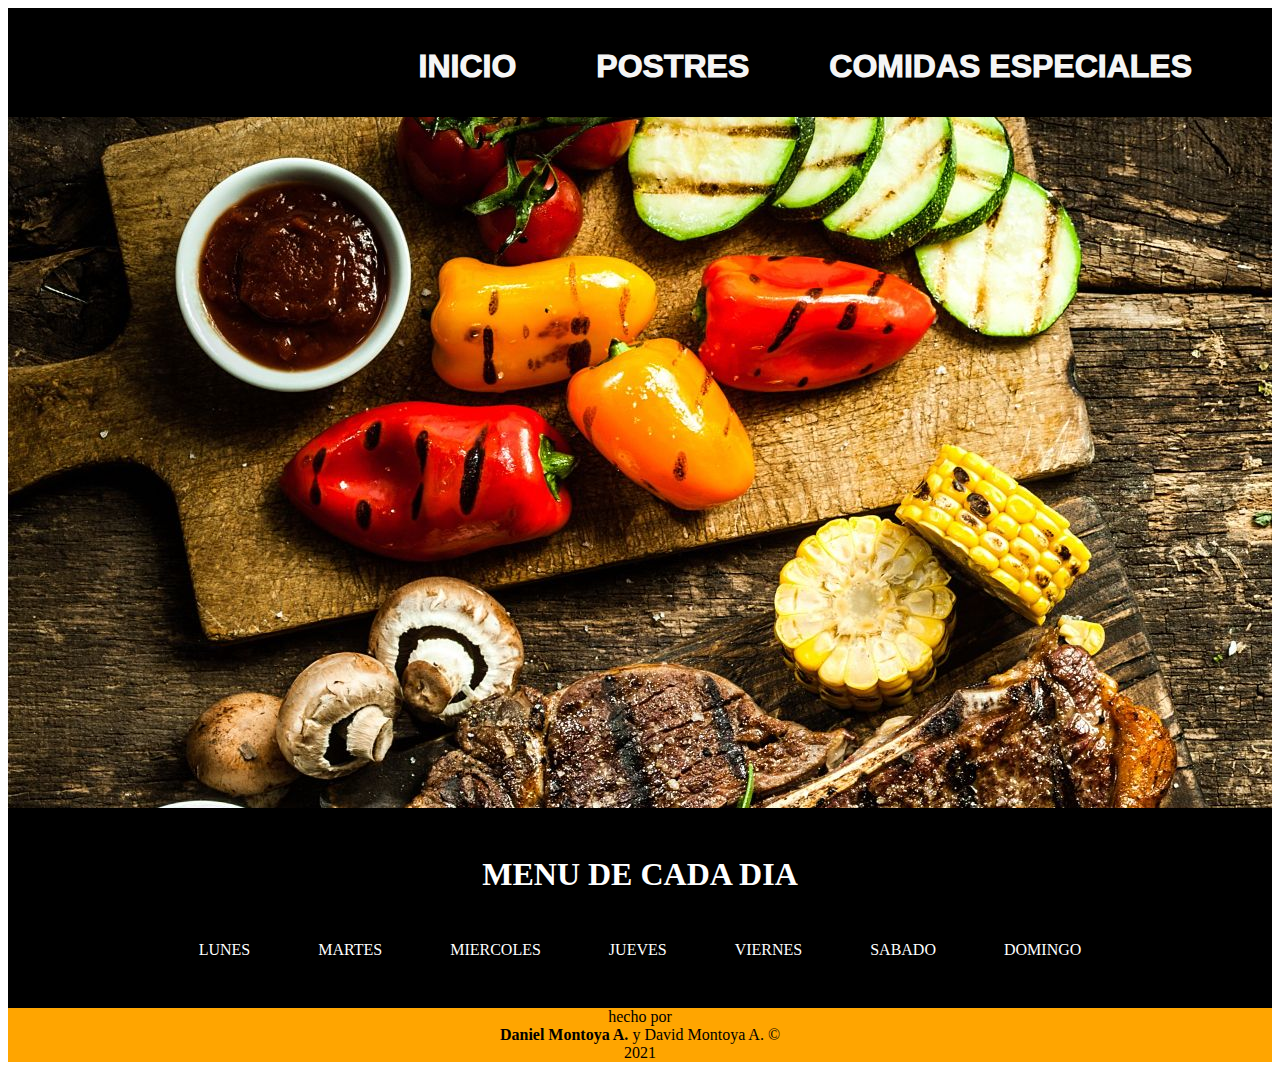
<file: index.html>
<!DOCTYPE html>
<html lang="en">
<head>
    <meta charset="UTF-8">
    <meta http-equiv="X-UA-Compatible" content="IE=edge">
    <meta name="viewport" content="width=device-width, initial-scale=1.0">
    <link rel="stylesheet" href="styles.css">
    <title>Tarea pagina menu de comidas</title>

    <!-- fecha de inicio: 07/04/2021
    autor principal: Daniel Montoya Arenas
    autor secundario: David Montoya Arenas -->
</head>
<body>
    <header class="site-header">
    
        <nav class="navegacion">
            <a href="index.html">INICIO</a>
            <a href="postres.html">POSTRES</a>
            <a href="comidasespeciales.html">COMIDAS ESPECIALES</a>
        </nav>
    </header>
    <section>
        <h1 class="titulo2">MENU DE CADA DIA</h1>
        <nav class="navegacion2">
            <a href="lunes.html">LUNES</a>
            <a href="martes.html">MARTES</a>
            <a href="miercoles.html">MIERCOLES</a>
            <a href="jueves.html">JUEVES</a>
            <a href="viernes.html">VIERNES</a>
            <a href="sabado.html">SABADO</a>
            <a href="domingo.html">DOMINGO</a>
        </nav>
    </section>
    <footer>

        <p class="titulo3">hecho por <br> <strong>Daniel Montoya A.</strong>  y David Montoya A. &copy; <br> 2021</p>

    </footer>







</body>
</html>
</file>
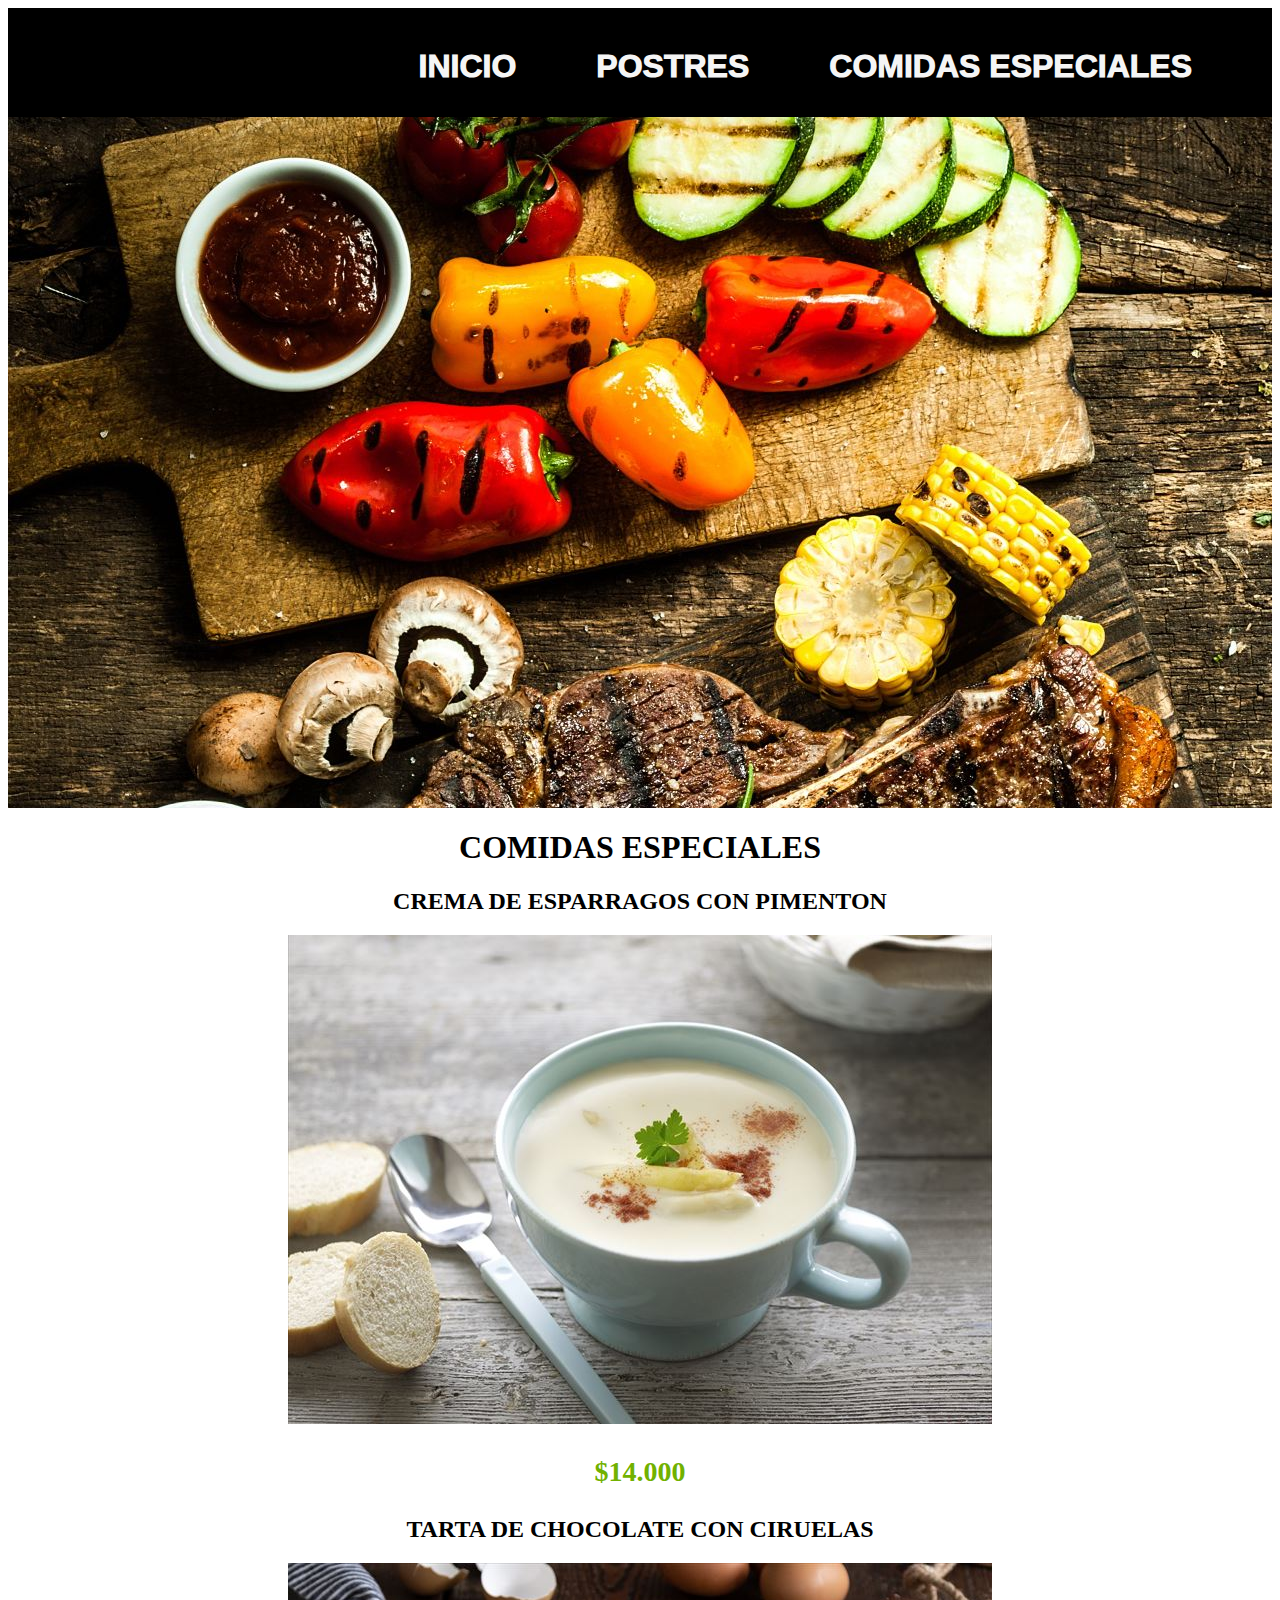
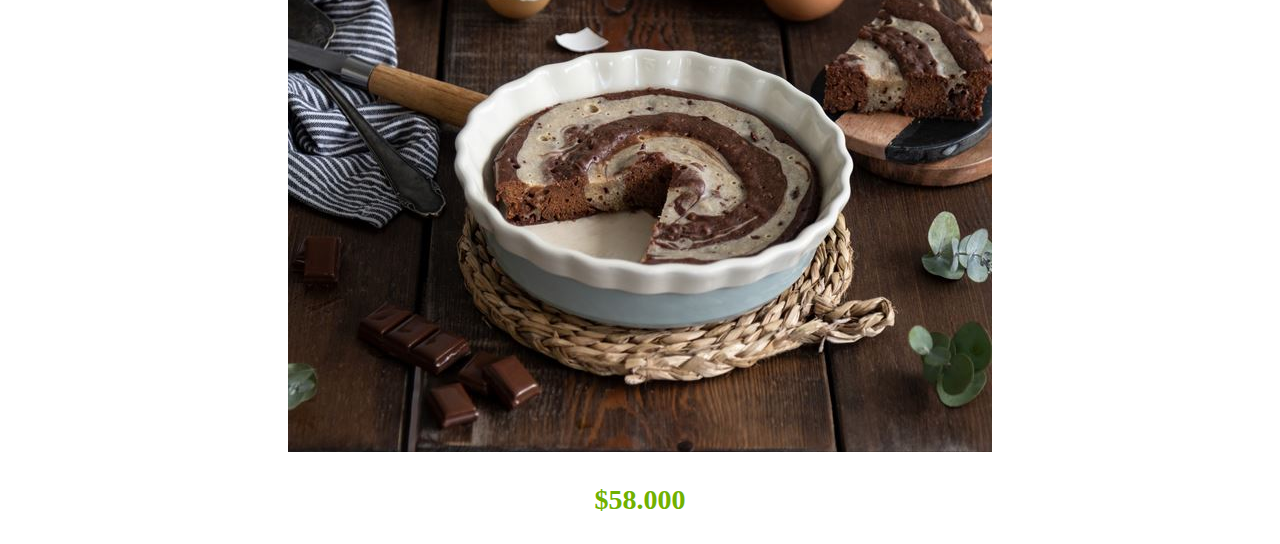
<file: comidasespeciales.html>
<!DOCTYPE html>
<html lang="en">
<head>
    <meta charset="UTF-8">
    <meta http-equiv="X-UA-Compatible" content="IE=edge">
    <meta name="viewport" content="width=device-width, initial-scale=1.0">
    <link rel="stylesheet" href="styles.css">
    <title>COMIDAS ESPECIALES</title>
</head>
<body>
    <header class="site-header">
    
        <nav class="navegacion">
            <a href="index.html">INICIO</a>
            <a href="postres.html">POSTRES</a>
            <a href="comidasespeciales.html">COMIDAS ESPECIALES</a>
        </nav>
    </header>
     <main>
         <div class="comidas-E">
                  <h1>COMIDAS ESPECIALES</h1>
             <div class="comidaE1">
                 <h2>CREMA DE ESPARRAGOS CON PIMENTON</h2>
                 <img src="imagenes/crema.jpg">
                 <p class="precio">$14.000</p>
             </div>

             <div class="comidaE2">
                 <h2>TARTA DE CHOCOLATE CON CIRUELAS</h2>
                 <img src="imagenes/c68879f7b61a-pastel-de-chocolate-stracciatela.jpg" alt="">
                 <p class="precio">$58.000</p>
             </div>
         
         </div>
         
     </main>
    
</body>
</html>
</file>
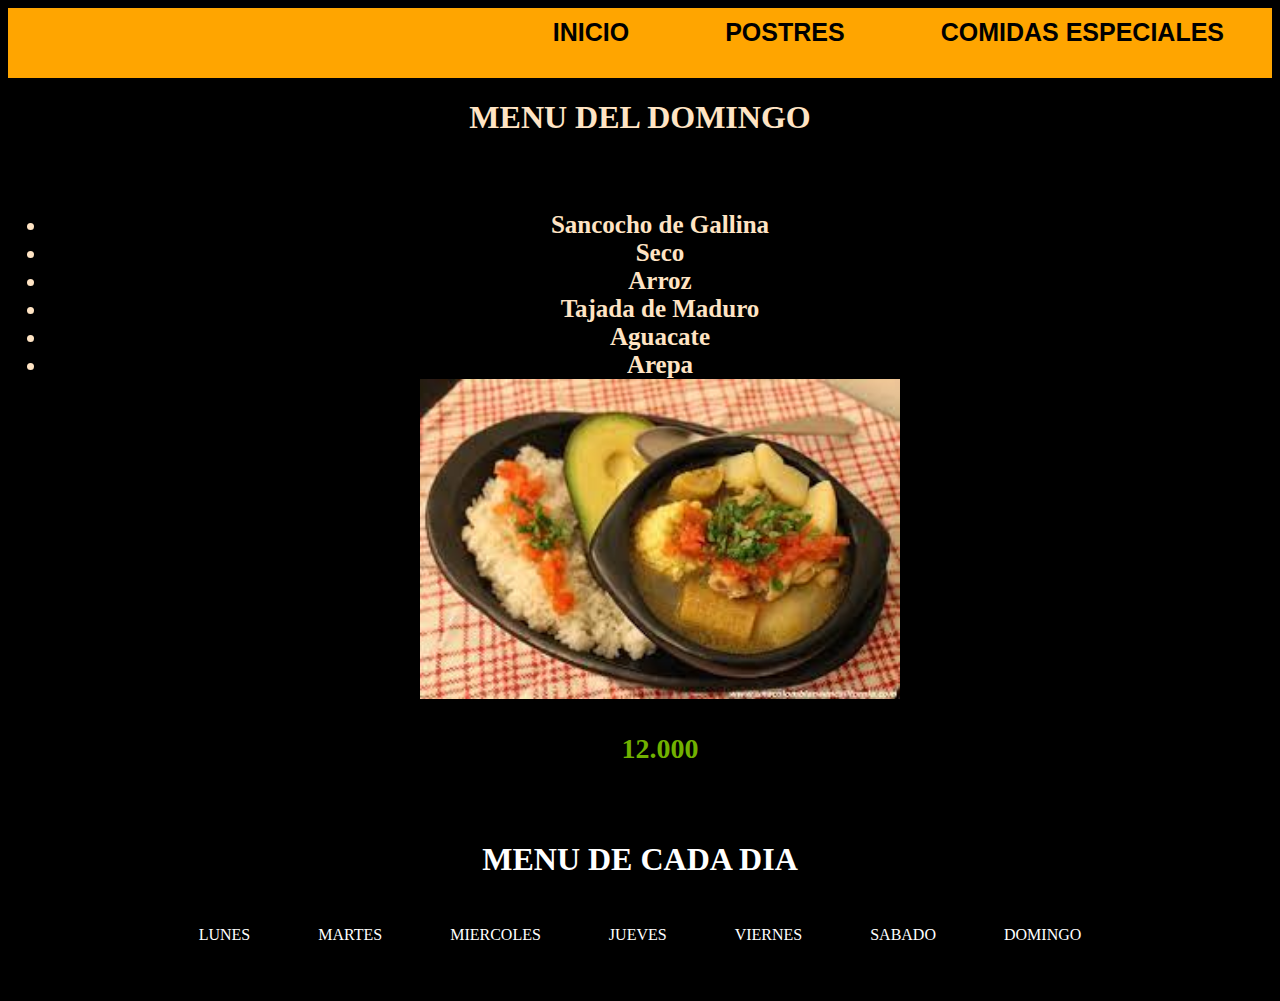
<file: domingo.html>
<!DOCTYPE html>
<html lang="en">
<head>
    <meta charset="UTF-8">
    <meta http-equiv="X-UA-Compatible" content="IE=edge">
    <meta name="viewport" content="width=device-width, initial-scale=1.0">
    <link rel="stylesheet" href="styles.css">
    <title>Domingo</title>
</head>
<body class="body-dias">
    <header>
        <nav class="nav-dias">
            <a href="index.html">INICIO</a>
            <a href="postres.html">POSTRES</a>
            <a href="comidasespeciales.html">COMIDAS ESPECIALES</a>
        </nav>
    </header>
    <main>
        <h1 class="titulo-listas">MENU DEL DOMINGO<h/h1>

        <ul class="listas">
            <li>Sancocho de Gallina</li>
            <li>Seco</li>
            <li>Arroz</li>
            <li>Tajada de Maduro</li>
            <li>Aguacate</li>
            <li>Arepa</li>
            <img src="imagenes/Sancocho.jpg" alt="">
            <p class="precio">12.000</p>
            
        </ul>
    </main>
    <footer>
        <section>
            <h1 class="titulo2">MENU DE CADA DIA</h1>
            <nav class="navegacion2">
                <a href="lunes.html">LUNES</a>
                <a href="martes.html">MARTES</a>
                <a href="miercoles.html">MIERCOLES</a>
                <a href="jueves.html">JUEVES</a>
                <a href="viernes.html">VIERNES</a>
                <a href="sabado.html">SABADO</a>
                <a href="domingo.html">DOMINGO</a>
            </nav>
        </section>
    </footer>
</body>
</html>
</file>
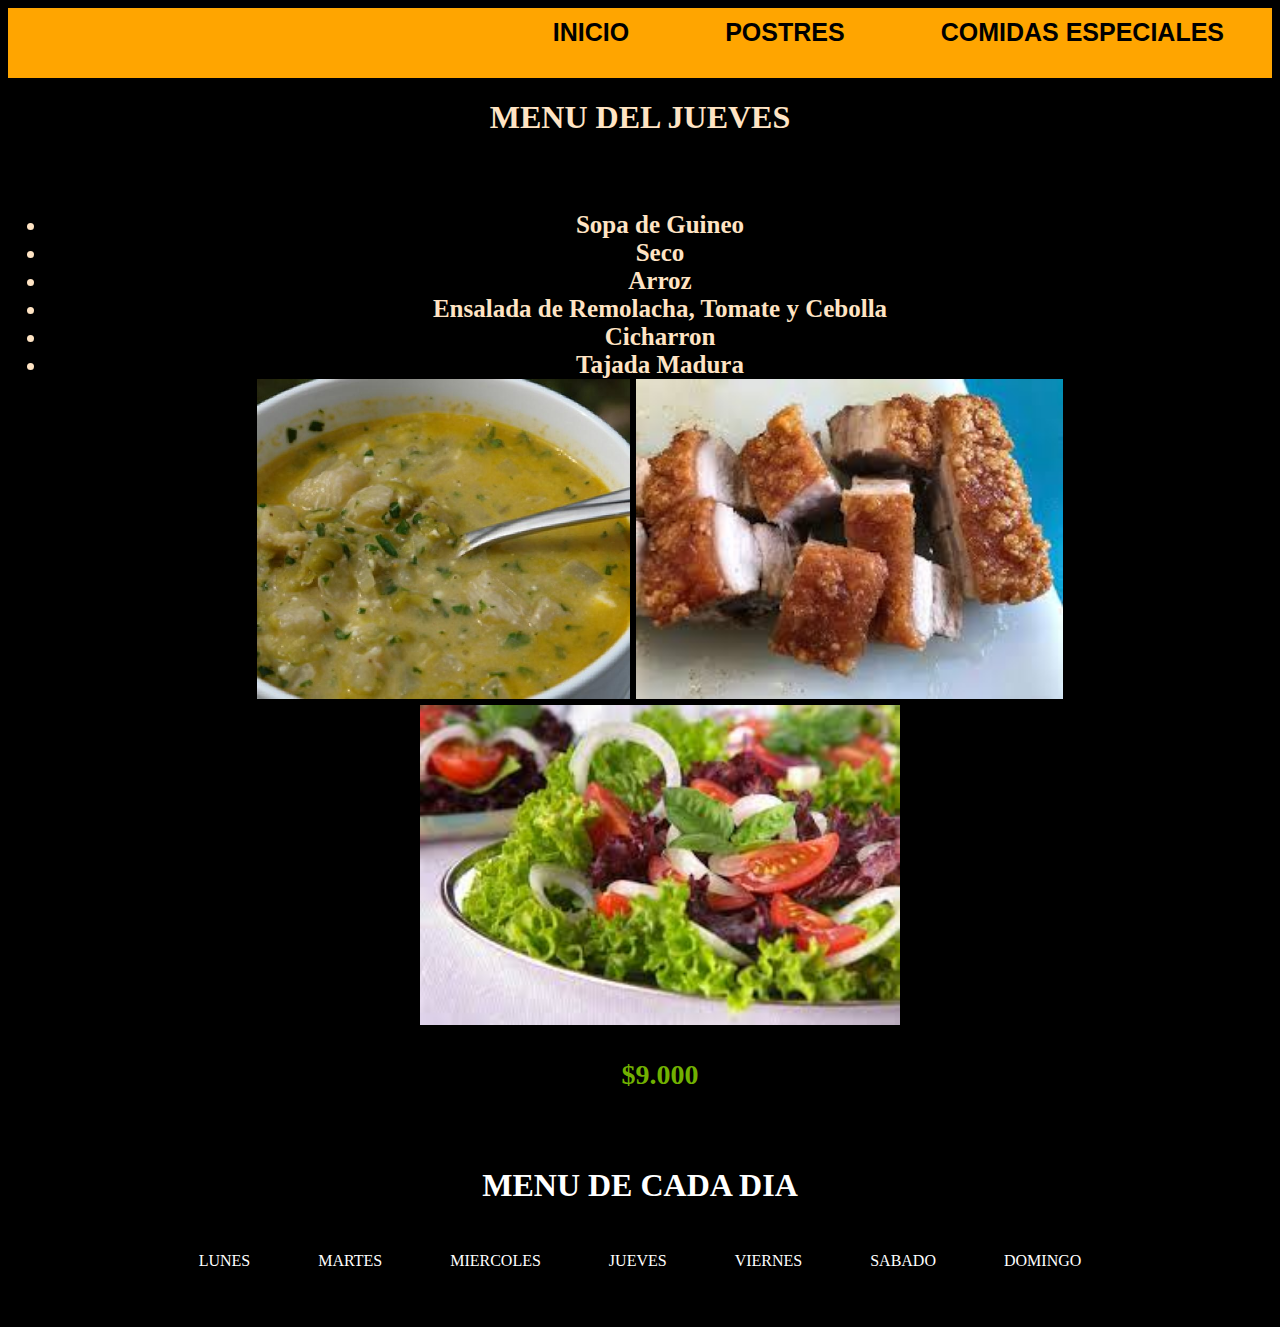
<file: jueves.html>
<!DOCTYPE html>
<html lang="en">
<head>
    <meta charset="UTF-8">
    <meta http-equiv="X-UA-Compatible" content="IE=edge">
    <meta name="viewport" content="width=device-width, initial-scale=1.0">
    <link rel="stylesheet" href="styles.css">
    <title>jueves</title>
</head>
<body class="body-dias">
    <header>
        <nav class="nav-dias">
            <a href="index.html">INICIO</a>
            <a href="postres.html">POSTRES</a>
            <a href="comidasespeciales.html">COMIDAS ESPECIALES</a>
        </nav>
    </header>
    <main>
        <h1 class="titulo-listas">MENU DEL JUEVES<h/h1>

        <ul class="listas">
            <li>Sopa de Guineo</li>
            <li>Seco</li>
            <li>Arroz</li>
            <li>Ensalada de Remolacha, Tomate y Cebolla</li>
            <li>Cicharron</li>
            <li>Tajada Madura</li>
            <img src="imagenes/guineo.jpg" alt="">
            <img src="imagenes/chicarron.jpg" alt="">
            <img src="imagenes/ensalada-jueves.jpg" alt="">
            <p class="precio">$9.000</p>
        </ul>
    </main>
    <footer>
        <section>
            <h1 class="titulo2">MENU DE CADA DIA</h1>
            <nav class="navegacion2">
                <a href="lunes.html">LUNES</a>
                <a href="martes.html">MARTES</a>
                <a href="miercoles.html">MIERCOLES</a>
                <a href="jueves.html">JUEVES</a>
                <a href="viernes.html">VIERNES</a>
                <a href="sabado.html">SABADO</a>
                <a href="domingo.html">DOMINGO</a>
            </nav>
        </section>
    </footer>
</body>
</html>
</file>
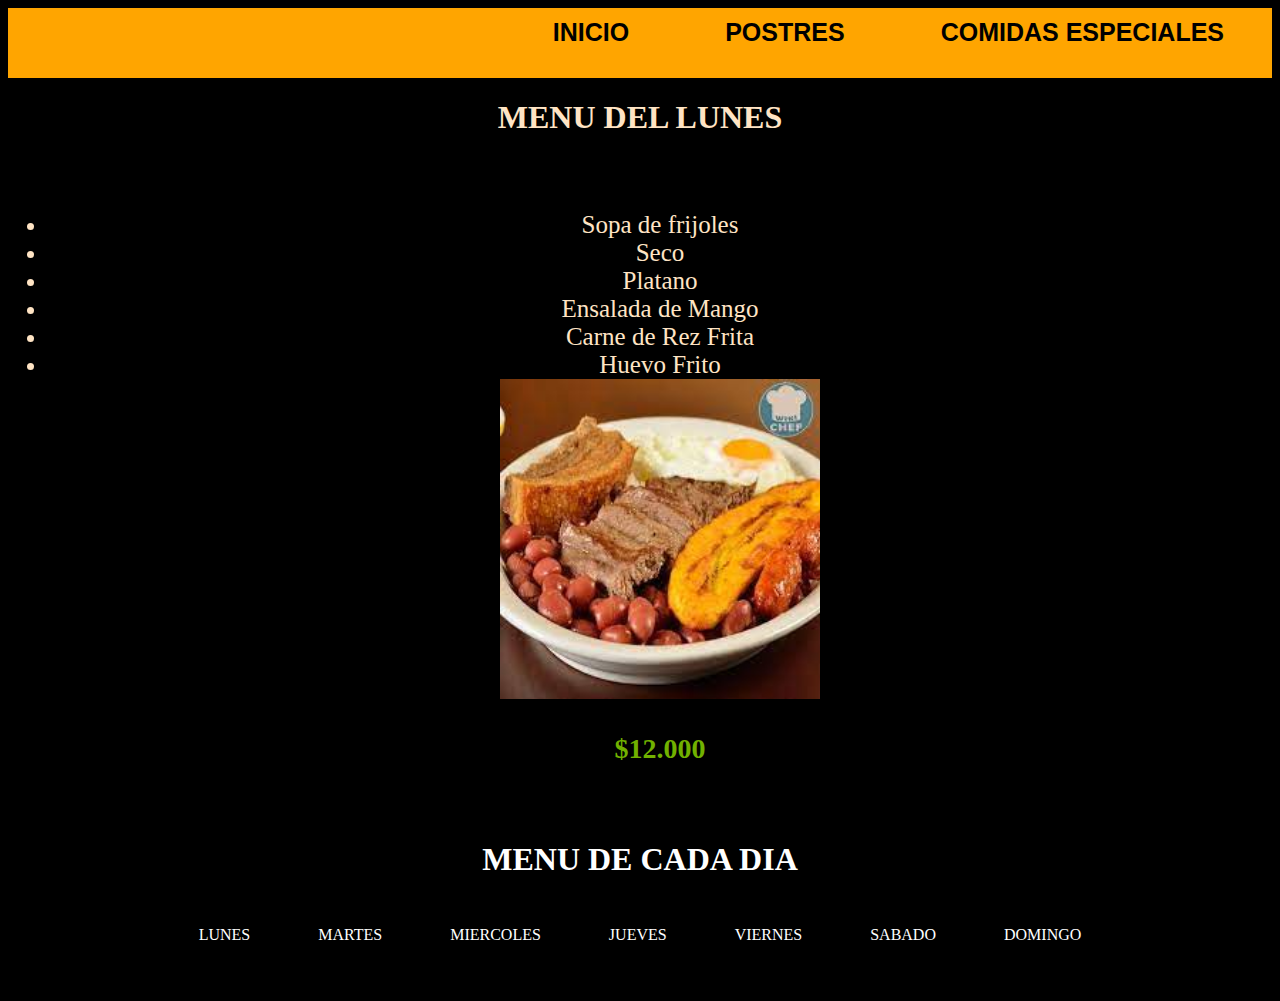
<file: lunes.html>
<!DOCTYPE html>
<html lang="en">
<head>
    <meta charset="UTF-8">
    <meta http-equiv="X-UA-Compatible" content="IE=edge">
    <meta name="viewport" content="width=device-width, initial-scale=1.0">
    <link rel="stylesheet" href="styles.css">
    <title>lunes</title>
</head>
<body class="body-dias">
    <header>
        <nav class="nav-dias">
            <a href="index.html">INICIO</a>
            <a href="postres.html">POSTRES</a>
            <a href="comidasespeciales.html">COMIDAS ESPECIALES</a>
        </nav>
    </header>
    <main>
        <h1 class="titulo-listas">MENU DEL LUNES</h1>

        <ul class="listas">
            <li>Sopa de frijoles</li>
            <li>Seco</li>
            <li>Platano</li>
            <li>Ensalada de Mango</li>
            <li>Carne de Rez Frita</li>
            <li>Huevo Frito</li>
            <img src="imagenes/lunes.jpg" alt="">
            <p class="precio">$12.000</p>
        </ul>
    </main>
    <footer>
        <section>
            <h1 class="titulo2">MENU DE CADA DIA</h1>
            <nav class="navegacion2">
                <a href="lunes.html">LUNES</a>
                <a href="martes.html">MARTES</a>
                <a href="miercoles.html">MIERCOLES</a>
                <a href="jueves.html">JUEVES</a>
                <a href="viernes.html">VIERNES</a>
                <a href="sabado.html">SABADO</a>
                <a href="domingo.html">DOMINGO</a>
            </nav>
        </section>
    </footer>
</body>
</html>
</file>
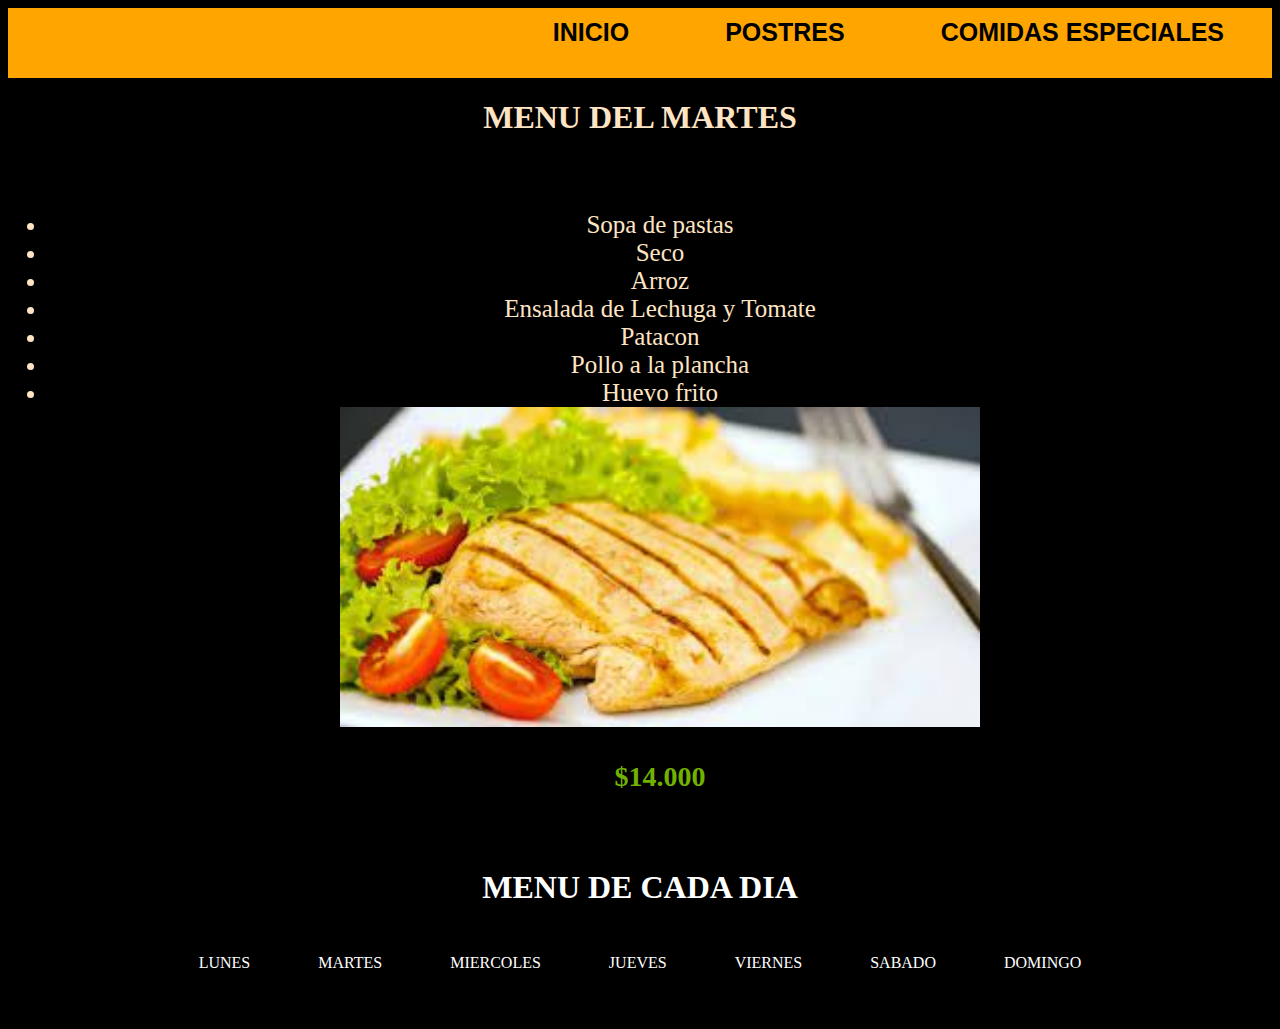
<file: martes.html>
<!DOCTYPE html>
<html lang="en">
<head>
    <meta charset="UTF-8">
    <meta http-equiv="X-UA-Compatible" content="IE=edge">
    <meta name="viewport" content="width=device-width, initial-scale=1.0">
    <link rel="stylesheet" href="styles.css">
    <title>MARTES</title>
</head>
<body class="body-dias">
    <header>
        <nav class="nav-dias">
            <a href="index.html">INICIO</a>
            <a href="postres.html">POSTRES</a>
            <a href="comidasespeciales.html">COMIDAS ESPECIALES</a>
        </nav>
    </header>
    <main>
        <h1 class="titulo-listas">MENU DEL MARTES</h1>

        <ul class="listas">
            <li>Sopa de pastas</li>
            <li>Seco</li>
            <li>Arroz</li>
            <li>Ensalada de Lechuga y Tomate</li>
            <li>Patacon</li>
            <li>Pollo a la plancha</li>
            <li>Huevo frito</li>
            <img src="imagenes/pollo a la plancha.jpg" alt="">
            <p class="precio">$14.000</p>
            
        </ul>
    </main>
    <footer>
        <section>
            <h1 class="titulo2">MENU DE CADA DIA</h1>
            <nav class="navegacion2">
                <a href="lunes.html">LUNES</a>
                <a href="martes.html">MARTES</a>
                <a href="miercoles.html">MIERCOLES</a>
                <a href="jueves.html">JUEVES</a>
                <a href="viernes.html">VIERNES</a>
                <a href="sabado.html">SABADO</a>
                <a href="domingo.html">DOMINGO</a>
            </nav>
        </section>
    </footer>
</body>
</html>
</file>
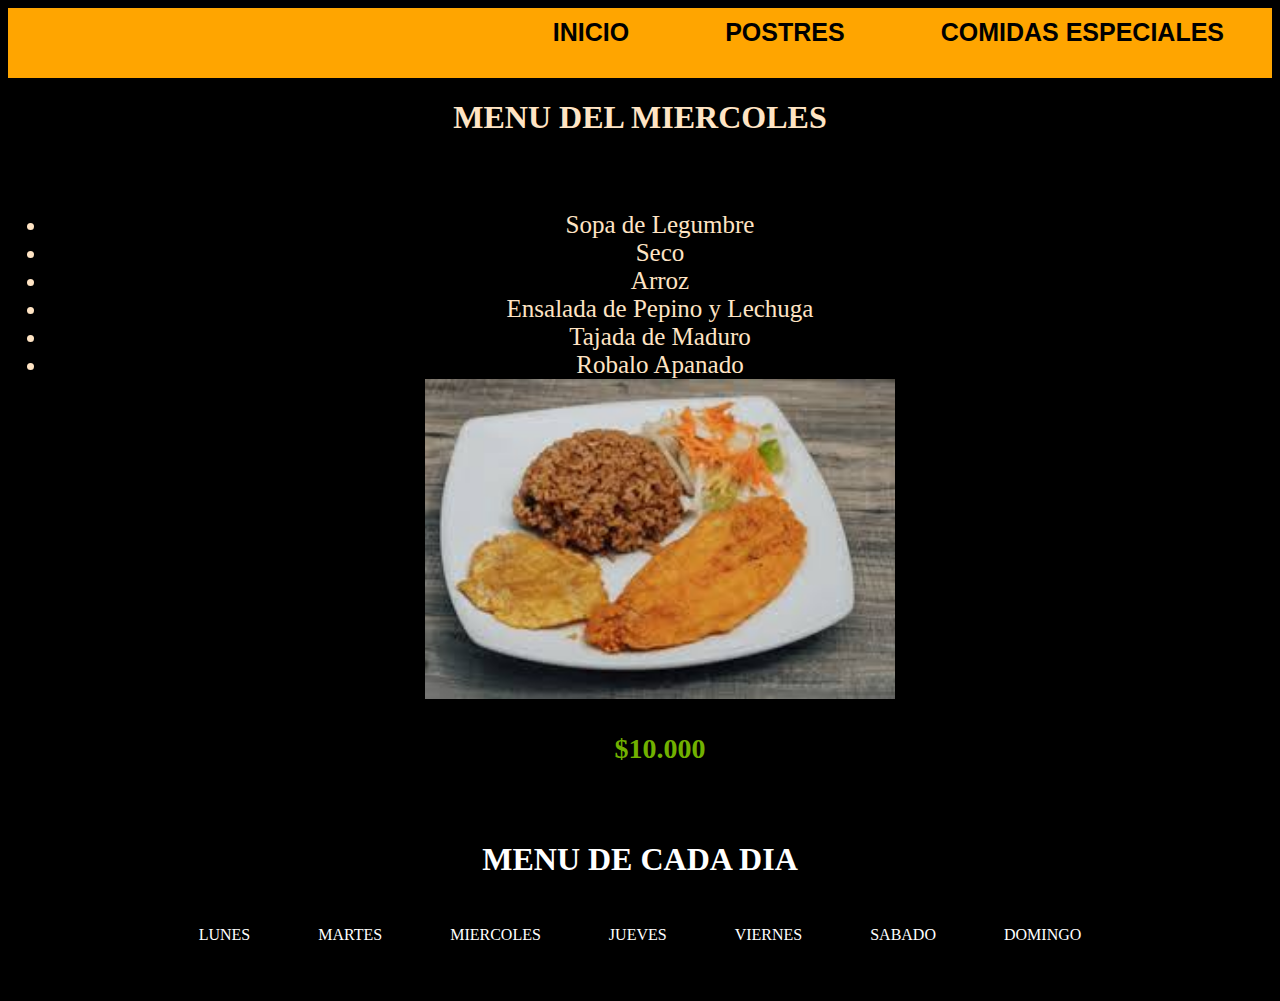
<file: miercoles.html>
<!DOCTYPE html>
<html lang="en">
<head>
    <meta charset="UTF-8">
    <meta http-equiv="X-UA-Compatible" content="IE=edge">
    <meta name="viewport" content="width=device-width, initial-scale=1.0">
    <link rel="stylesheet" href="styles.css">
    <title>MIERCOLES</title>
</head>
<body class="body-dias">
    <header>
        <nav class="nav-dias">
            <a href="index.html">INICIO</a>
            <a href="postres.html">POSTRES</a>
            <a href="comidasespeciales.html">COMIDAS ESPECIALES</a>
        </nav>
    </header>
    <main>
        <h1 class="titulo-listas">MENU DEL MIERCOLES</h1>

     <ul class="listas">
         <li>Sopa de Legumbre</li>
         <li>Seco</li>
         <li>Arroz</li>
         <li>Ensalada de Pepino y Lechuga</li>
         <li>Tajada de Maduro</li>
         <li>Robalo Apanado</li>
         <img src="imagenes/robalo apanado.jpg" alt="">
         <p class="precio">$10.000</p>
     </ul>
    </main>
    <footer>
        <section>
            <h1 class="titulo2">MENU DE CADA DIA</h1>
            <nav class="navegacion2">
                <a href="lunes.html">LUNES</a>
                <a href="martes.html">MARTES</a>
                <a href="miercoles.html">MIERCOLES</a>
                <a href="jueves.html">JUEVES</a>
                <a href="viernes.html">VIERNES</a>
                <a href="sabado.html">SABADO</a>
                <a href="domingo.html">DOMINGO</a>
            </nav>
        </section>
    </footer>
</body>
</html>
</file>
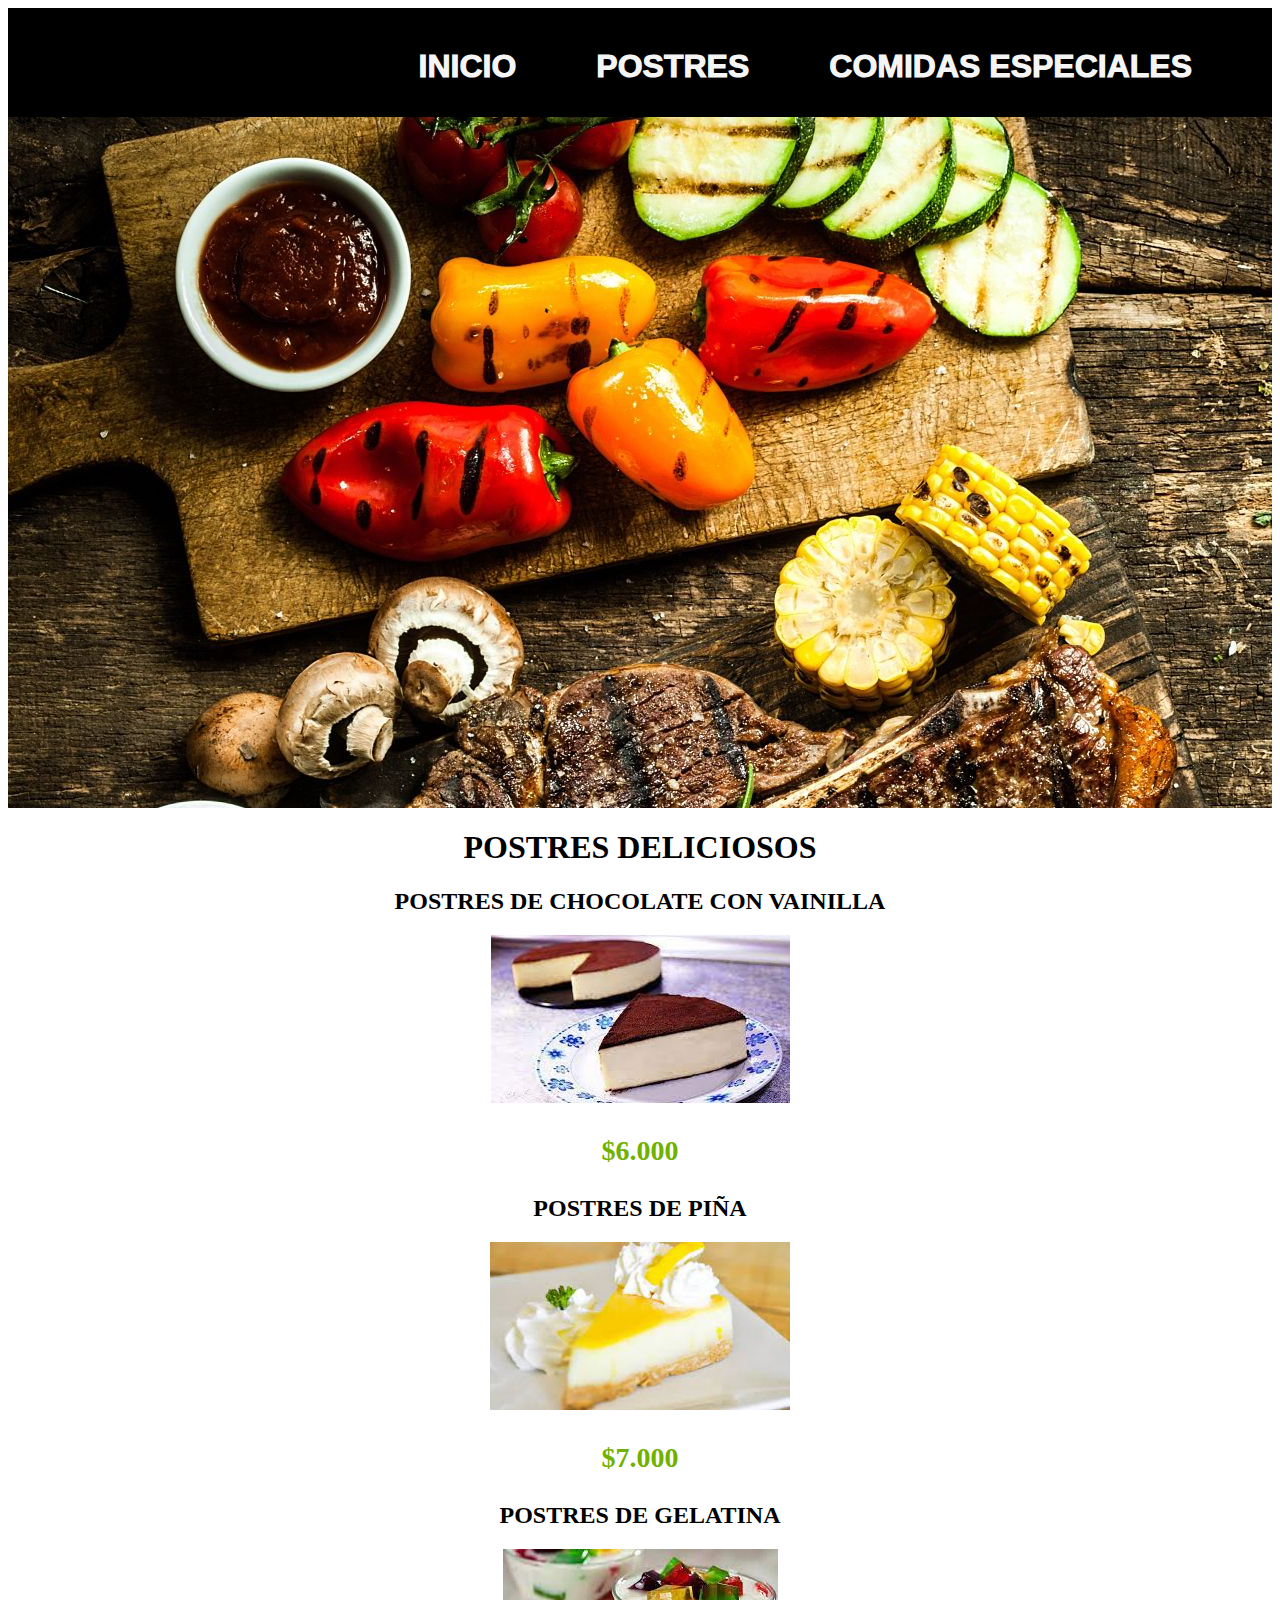
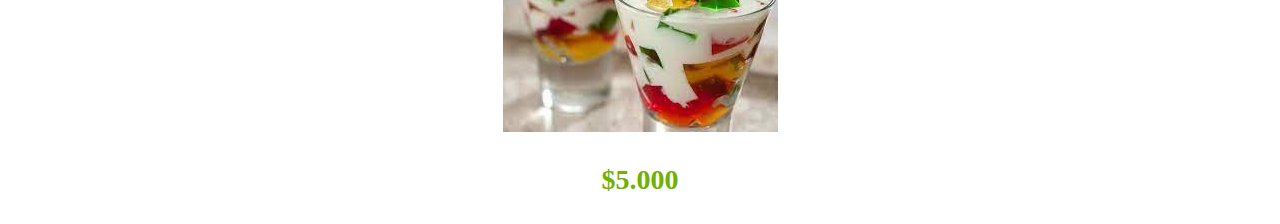
<file: postres.html>
<!DOCTYPE html>
<html lang="en">
<head>
    <meta charset="UTF-8">
    <meta http-equiv="X-UA-Compatible" content="IE=edge">
    <meta name="viewport" content="width=device-width, initial-scale=1.0">
    <link rel="stylesheet" href="styles.css">
    <title>postres</title>
</head>
<body>
    <header class="site-header">
    
        <nav class="navegacion">
            <a href="index.html">INICIO</a>
            <a href="postres.html">POSTRES</a>
            <a href="comidasespeciales.html">COMIDAS ESPECIALES</a>
        </nav>
    </header>
     <main>
         <div class="comidas-E">
                  <h1>POSTRES DELICIOSOS</h1>
             <div class="comidaE1">
                 <h2>POSTRES DE CHOCOLATE CON VAINILLA</h2>
                 <img src="imagenes/postre1.jpg">
                 <p class="precio">$6.000</p>
             </div>

             <div class="comidaE2">
                 <h2>POSTRES DE PIÑA</h2>
                 <img src="imagenes/postre2.jpg" alt="">
                 <p class="precio">$7.000</p>
             </div>

             <div class="comidaE2">
                <h2>POSTRES DE GELATINA</h2>
                <img src="imagenes/postre3.jpg" alt="">
                <p class="precio">$5.000</p>
            </div>
         
         </div>
         
     </main>
    
</body>
</html>
</file>
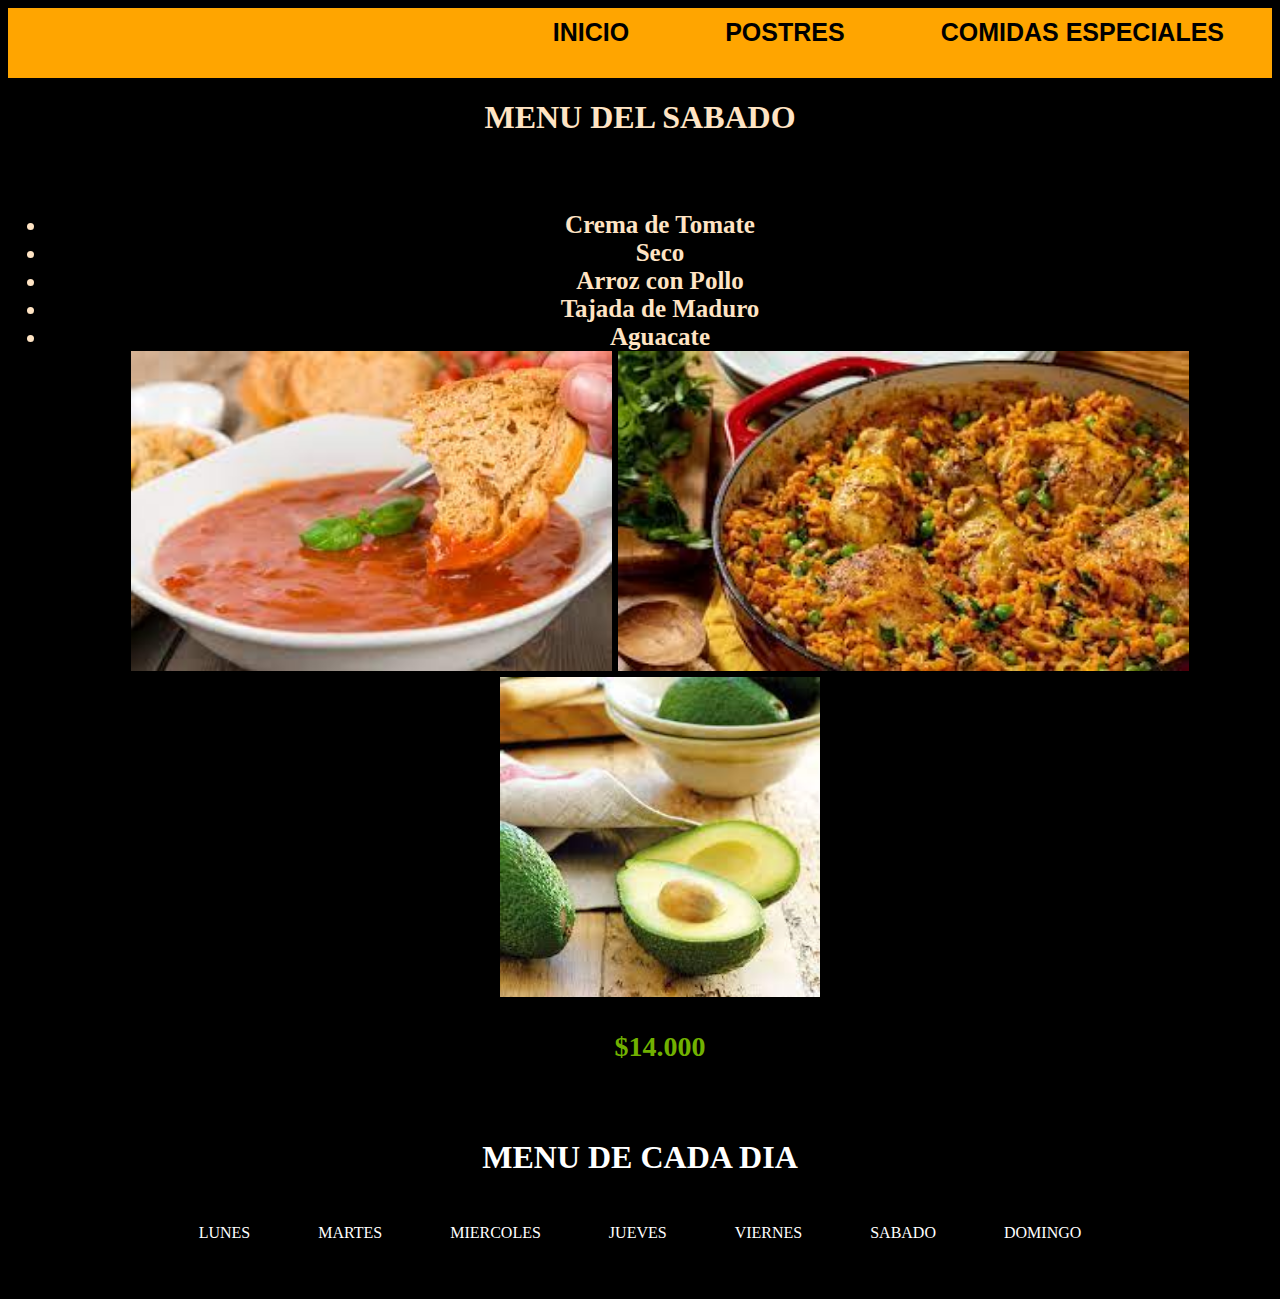
<file: sabado.html>
<!DOCTYPE html>
<html lang="en">
<head>
    <meta charset="UTF-8">
    <meta http-equiv="X-UA-Compatible" content="IE=edge">
    <meta name="viewport" content="width=device-width, initial-scale=1.0">
    <link rel="stylesheet" href="styles.css">
    <title>sabado</title>
</head>
<body class="body-dias">
    <header>
        <nav class="nav-dias">
            <a href="index.html">INICIO</a>
            <a href="postres.html">POSTRES</a>
            <a href="comidasespeciales.html">COMIDAS ESPECIALES</a>
        </nav>
    </header>
    <main>
        <h1 class="titulo-listas">MENU DEL SABADO<h/h1>

        <ul class="listas">
            <li>Crema de Tomate</li>
            <li>Seco</li>
            <li>Arroz con Pollo</li>
            <li>Tajada de Maduro</li>
            <li>Aguacate</li>
            <img src="imagenes/crema de tomate.jpg" alt="">
            <img src="imagenes/Arroz con pollo.jpg" alt="">
            <img src="imagenes/Aguacate.jpg" alt="">
            <p class="precio">$14.000</p>
            
        </ul>
    </main>
    <footer>
        <section>
            <h1 class="titulo2">MENU DE CADA DIA</h1>
            <nav class="navegacion2">
                <a href="lunes.html">LUNES</a>
                <a href="martes.html">MARTES</a>
                <a href="miercoles.html">MIERCOLES</a>
                <a href="jueves.html">JUEVES</a>
                <a href="viernes.html">VIERNES</a>
                <a href="sabado.html">SABADO</a>
                <a href="domingo.html">DOMINGO</a>
            </nav>
        </section>
    </footer>
</body>
</html>
</file>
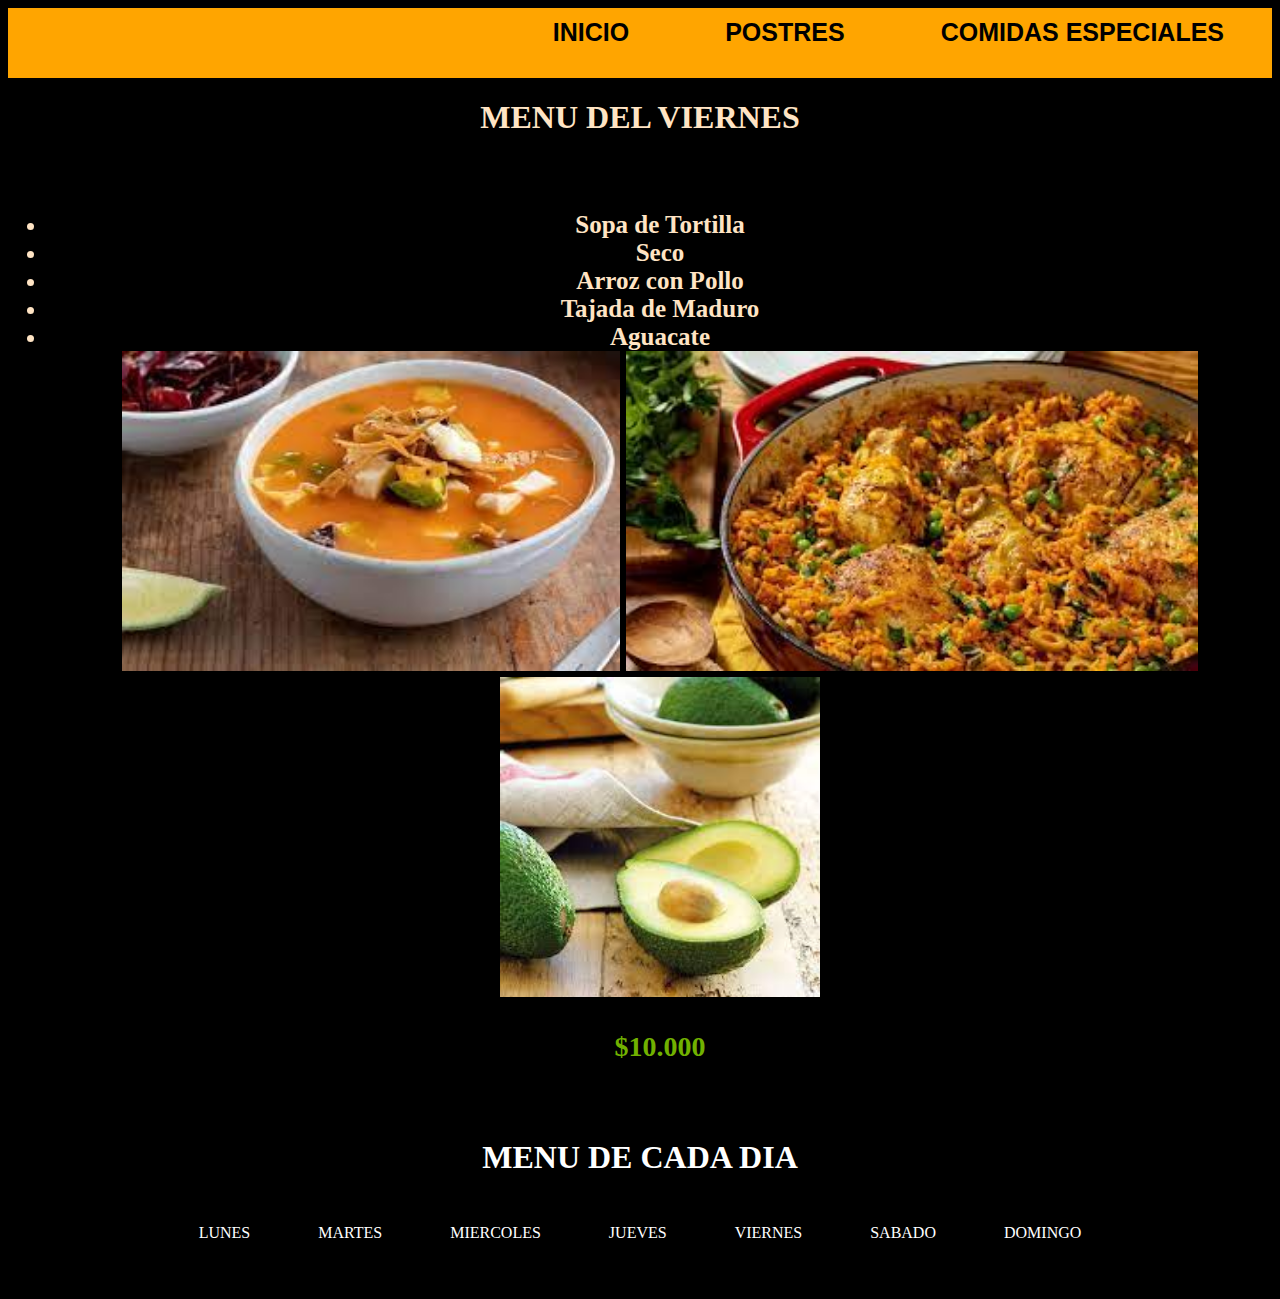
<file: viernes.html>
<!DOCTYPE html>
<html lang="en">
<head>
    <meta charset="UTF-8">
    <meta http-equiv="X-UA-Compatible" content="IE=edge">
    <meta name="viewport" content="width=device-width, initial-scale=1.0">
    <link rel="stylesheet" href="styles.css">
    <title>viernes</title>
</head>
<body class="body-dias">
    <header>
        <nav class="nav-dias">
            <a href="index.html">INICIO</a>
            <a href="postres.html">POSTRES</a>
            <a href="comidasespeciales.html">COMIDAS ESPECIALES</a>
        </nav>
    </header>
    <main>
        <h1 class="titulo-listas">MENU DEL VIERNES<h/h1>

        <ul class="listas">
            <li>Sopa de Tortilla</li>
            <li>Seco</li>
            <li>Arroz con Pollo</li>
            <li>Tajada de Maduro</li>
            <li>Aguacate</li>
            <img src="imagenes/sospa de tortilla.jpg" alt="">
            <img src="imagenes/Arroz con pollo.jpg" alt="">
            <img src="imagenes/Aguacate.jpg" alt="">
            <p class="precio">$10.000</p>
        </ul>
    </main>
    <footer>
        <section>
            <h1 class="titulo2">MENU DE CADA DIA</h1>
            <nav class="navegacion2">
                <a href="lunes.html">LUNES</a>
                <a href="martes.html">MARTES</a>
                <a href="miercoles.html">MIERCOLES</a>
                <a href="jueves.html">JUEVES</a>
                <a href="viernes.html">VIERNES</a>
                <a href="sabado.html">SABADO</a>
                <a href="domingo.html">DOMINGO</a>
            </nav>
        </section>
    </footer>
</body>
</html>
</file>
<file: styles.css>
img {
    max-width: 100%;
}
h1 {
    text-align: center;
}
    
.navegacion a {
    text-decoration: none;
    color:whitesmoke;
    margin-right: 5rem;
    font-weight: 1000;
    font-size: 2em;
    font-family: -apple-system, BlinkMacSystemFont, 'Segoe UI', Roboto, Oxygen, Ubuntu, Cantarell, 'Open Sans', 'Helvetica Neue', sans-serif;
    padding-bottom: 2rem;
    
}
.site-header {
    background: url(imagenes/fondo1.jpg);
    height: 100vh;
    max-height: 800px;
    
}
.navegacion {
    display: flex;
    justify-content: flex-end;
    padding-top: 2.5rem;
    background-color: black;
}
.navegacion a:hover {
    color: goldenrod;
}
.navegacion2 a {
    text-decoration: none;
    padding: 2em;
    color:white;
}
.navegacion2 a:hover {
    color: goldenrod;
}
.titulo2 {
text-align: center;
color: white;
margin: 0em;
padding: 3rem;
}
section {
    height: 200px;
    background-color: black;
}
.navegacion2 {
    text-align: center;
}
footer {
    background-color: orange;
    color: black;
    height: 50x;
}
.titulo3 {
    text-align: center;
    margin: 0em;
}
.nav-dias {
    background-color: orange;
    display: flex;
    justify-content: flex-end;
    height: 70px;
}
.nav-dias a {
    display: flex;
    text-decoration: none;
    padding: 3rem;
    padding-top: 1.5rem;
    color: black;
    align-items: center;
    font-size: 25px;
    font-family: -apple-system, BlinkMacSystemFont, 'Segoe UI', Roboto, Oxygen, Ubuntu, Cantarell, 'Open Sans', 'Helvetica Neue', sans-serif;
    font-weight: 700;
    
}
.nav-dias a:hover {
    color: wheat;
}
.comidas-E {
    text-align: center;
}
.precio {
    font-weight: 700;
    color: #71B100;
    font-size: 28px;
}
.listas {
    font-size: 25px;
    padding-top: 2em;
    color: bisque;
    text-align: center;
    
}
.listas img {
height: 20rem;
}
.body-dias {
    background-color: black;
}
.titulo-listas {
    color: bisque;
}
</file>
